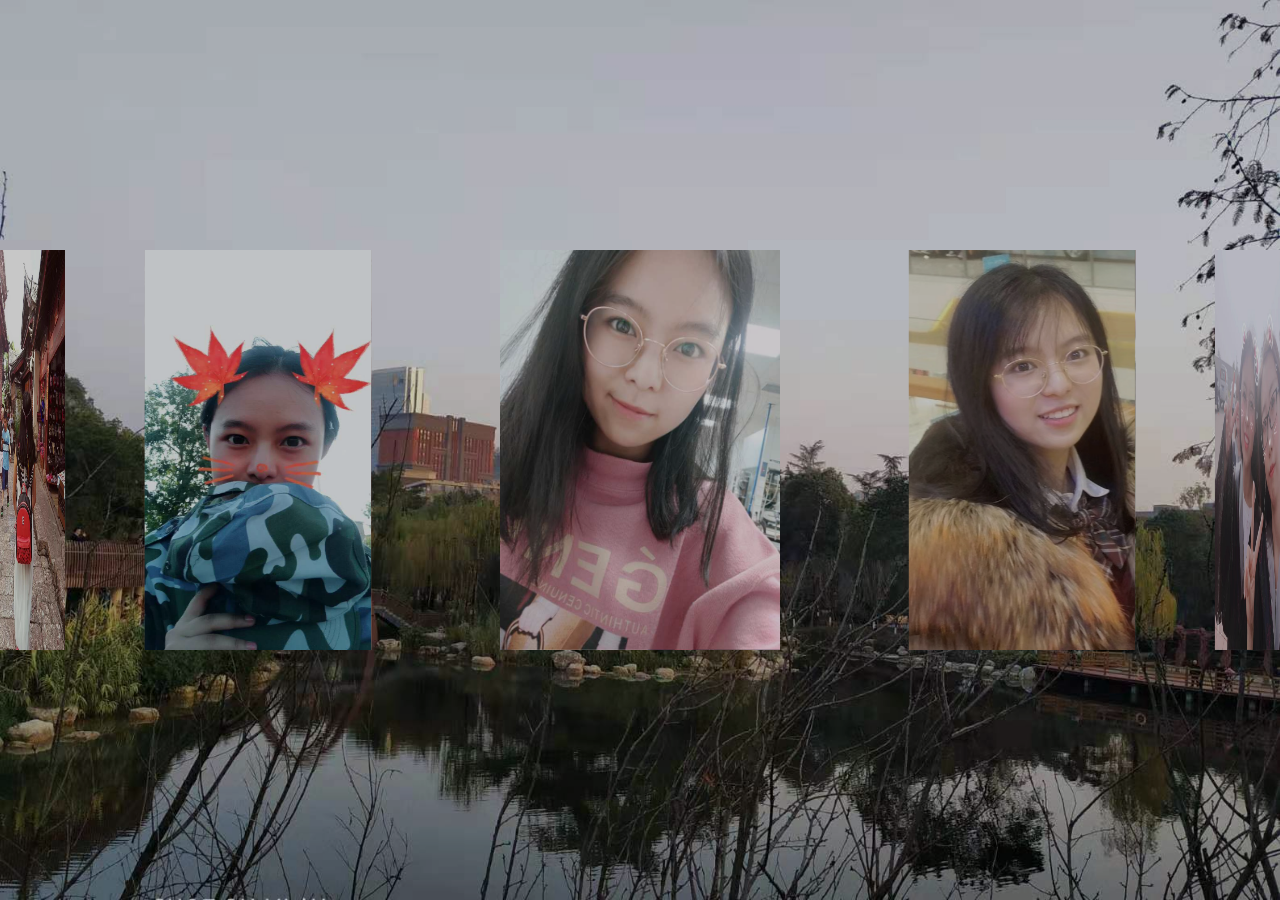
<file: hyz/index.html>
<!DOCTYPE html>
<html>
<head lang="en">
    <meta charset="UTF-8">
    <title>最漂亮可爱的小仙女</title>
    <style type="text/css">
        *{padding: 0;
        margin: 0;}
        body,html{height:100%;}
        body{background-image: url("images/beijing.jpg");background-size: 100% 100%;}
        #box{width: 280px;
            height: 400px;
            position: fixed;
            left: 0;
            right: 0;
            top:0;
            bottom: 0;
            margin: auto;
            transform-style: preserve-3d;
            transform: rotateX(0deg) rotateY(0deg);
            animation: go 45s linear infinite;
           }
        #box img{width: 280px;
                 height: 400px;
                 position: absolute;
                 left: 0;
                 top: 0;
        }
        #box img:nth-child(1){
            transform: rotateY(0deg) translateZ(650px);text-rendering: auto;}
        #box img:nth-child(2){
            transform: rotateY(36deg) translateZ(650px);text-rendering: auto;}
        #box img:nth-child(3){
            transform: rotateY(72deg) translateZ(650px);text-rendering: auto;}
        #box img:nth-child(4){
            transform: rotateY(108deg) translateZ(650px);text-rendering: auto;}
        #box img:nth-child(5){
            transform: rotateY(144deg) translateZ(650px);text-rendering: auto;}
        #box img:nth-child(6){
            transform: rotateY(180deg) translateZ(650px);text-rendering: auto;}
        #box img:nth-child(7){
            transform: rotateY(216deg) translateZ(650px);text-rendering: auto;}
        #box img:nth-child(8){
            transform: rotateY(252deg) translateZ(650px);text-rendering: auto;}
        #box img:nth-child(9){
            transform: rotateY(288deg) translateZ(650px);text-rendering: auto;}
        #box img:nth-child(10){
            transform: rotateY(324deg) translateZ(650px);text-rendering: auto;}
		@keyframes go {
		    0%{transform: rotateX(0deg) rotateY(0deg);}
		    25%{transform: rotateX(20deg) rotateY(180deg);}
		    50%{transform: rotateX(0deg) rotateY(360deg);}
		    75%{transform: rotateX(-20deg) rotateY(540deg);}
		    100%{transform: rotateX(0deg) rotateY(720deg);}
		
		}
    </style>
</head>
	<body>
		<div id="box">
		    <img src="images/1.jpg" alt="走遍万水千山，兜兜转转还是你。" title="爱你呢"/>
		    <img src="images/2.jpg" alt="三更梦醒，你是檐上落下的月。" title="爱你呢"/>
		    <img src="images/3.jpg" alt="倾一世繁华，寻一人为家。" title="爱你呢"/>
		    <img src="images/4.jpg" alt="走遍万水千山，兜兜转转还是你。" title="爱你呢"/>
		    <img src="images/5.jpg" alt="三更梦醒，你是檐上落下的月。" title="爱你呢"/>
		    <img src="images/6.jpg" alt="倾一世繁华，寻一人为家。" title="爱你呢"/>
		    <img src="images/7.jpg" alt="走遍万水千山，兜兜转转还是你。" title="爱你呢"/>
		    <img src="images/8.jpg" alt="三更梦醒，你是檐上落下的月。" title="爱你呢"/>
		    <img src="images/9.jpg" alt="倾一世繁华，寻一人为家。" title="爱你呢"/>
		    <img src="images/10.jpg" alt="走遍万水千山，兜兜转转还是你。" title="爱你呢"/>
		    <img src="images/11.jpg" alt="三更梦醒，你是檐上落下的月。" title="爱你呢"/>
		    
		</div>

        <div class="hovertree"></div>
<script type="text/javascript" src="js/jquery.min.js"></script>
<script type="text/javascript" src="js/jquery.fireworks.js"></script>
<script type="text/javascript">
    $('.hovertree').fireworks({
      sound: true, // sound effect
      opacity: 0.3, 
      width: '100%', 
      height: '100%' 
    });
</script>
	</body>
</html>
</file>
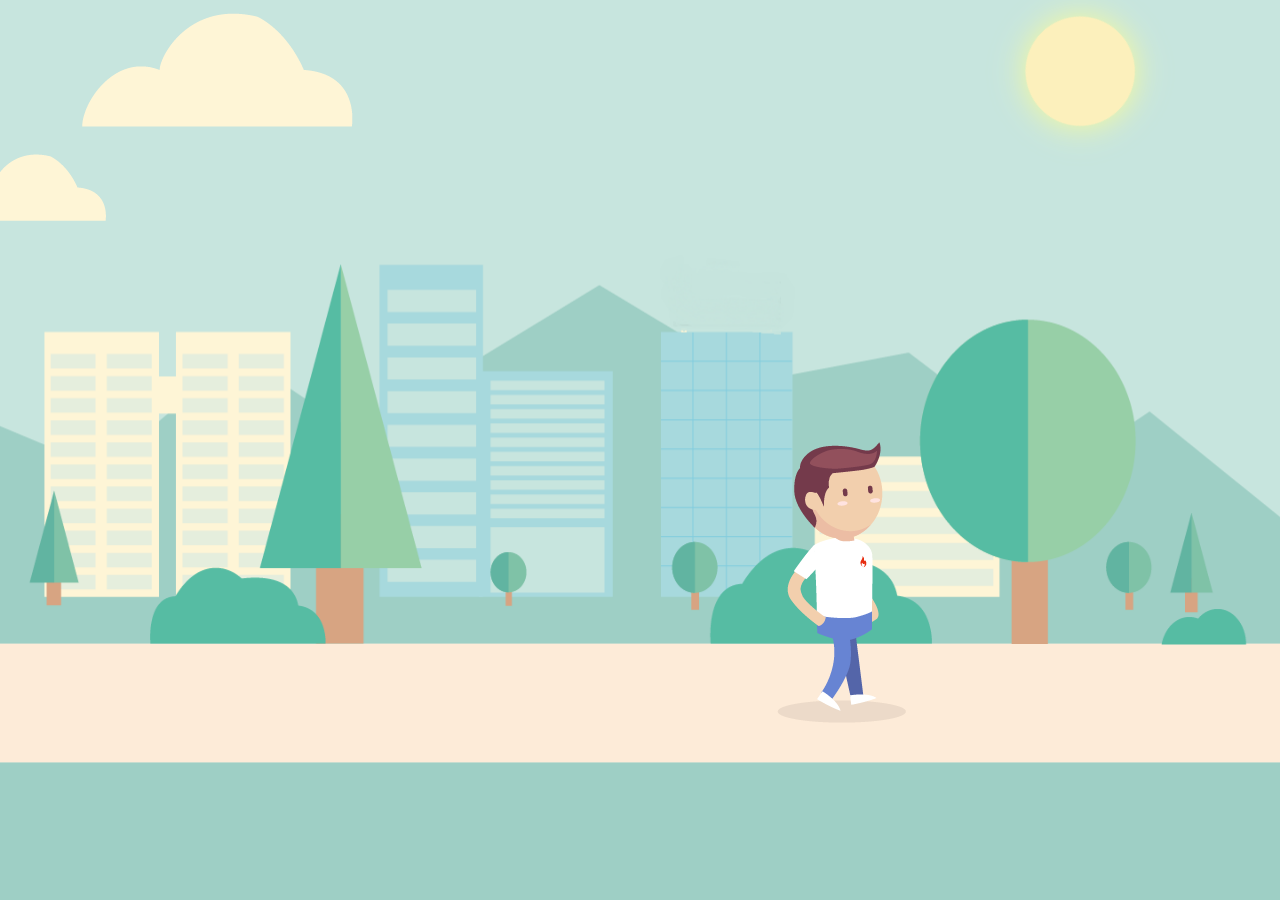
<file: qingrenjie/index.html>
<!DOCTYPE html>
<html>
<head>
<meta http-equiv="Content-type" content="text/html; charset=utf-8" />
<title>老婆我爱你</title>

<link rel='stylesheet' href='css/55c16d94000109f300000000.css' />
<link rel='stylesheet' href='css/55c16dab0001286100000000.css' />
<link rel='stylesheet' href='css/55c16dc00001fa1a00000000.css' />
<link rel='stylesheet' href='css/55c16dda0001113100000000.css' />

<script type="text/javascript" src="js/55ac9a860001a6c500000000.js"></script>
<script type="text/javascript" src="js/55ac9ea30001ace700000000.js"></script>
<script type="text/javascript" src="js/55c16c910001e21b00000000.js"></script>

</head>

<body>
<div id='content'>
    <ul class='content-wrap'>
        <!-- 第一副画面 -->
        <li>
            <!-- 背景图 -->
            <div class="a_background">
                <div class="a_background_top"></div>
                <div class="a_background_middle"></div>
                <div class="a_background_botton"></div>
            </div>
            <!-- 云 -->
            <div class="cloudArea">
                <div class="cloud cloud1"></div>
                <div class="cloud cloud2"></div>
            </div>
            <!-- 太阳 -->
            <div id="sun"></div>
        </li>
        <!-- 第二副画面 -->
        <li>
            <!-- 背景图 -->
            <div class="b_background"></div>
            <div class="b_background_preload"></div>
            <!-- 商店 -->
            <div class="shop">
                <div class="door">
                    <div class="door-left"></div>
                    <div class="door-right"></div>
                </div>
                <!-- 灯 -->
                <div class="lamp"></div>
            </div>
            <!-- 鸟 -->
            <div class="bird"></div>
        </li>
        <!-- 第三副画面 -->
        <li>
            <!-- 背景图 -->
            <div class="c_background">
                <div class="c_background_top"></div>
                <div class="c_background_middle"></div>
                <div class="c_background_botton"></div>
            </div>
            <!-- 小女孩 -->
            <div class="girl"></div>
            <div class="bridge-bottom">
                <div class="water">
                    <div id="water1" class="water_1"></div>
                    <div id="water2" class="water_2"></div>
                    <div id="water3" class="water_3"></div>
                    <div id="water4" class="water_4"></div>
                </div>
            </div>
            <!-- 星星 -->
            <ul class="stars">
                <li class="stars1"></li>
                <li class="stars2"></li>
                <li class="stars3"></li>
                <li class="stars4"></li>
                <li class="stars5"></li>
                <li class="stars6"></li>
            </ul>
            <!-- 慕课网logo图 -->
            <div class="logo">小宝贝儿，情人节快乐</div>
        </li>
    </ul>
    <!-- 雪花 -->
    <div id="snowflake"></div>
    <!-- 小男孩 -->
    <div id="boy" class="charector"></div>
</div>


</body>
</html>
</file>
<file: qingrenjie/css/55c16d94000109f300000000.css>
html, body, div, span, object, iframe, h1, h2, h3, h4, h5, h6, p, del, dfn, em, img, ins, kbd, q, samp, small, strong, b, i, dl, dt, dd, ol, ul, li, fieldset, form, label, table, tbody, tfoot, thead, tr, th, td, article, aside, footer, header, nav, section {
    margin: 0;
    padding: 0;
    border: 0;
    outline: 0;
    font-size: 100%;
    vertical-align: baseline;
    background: transparent
}

body {
    -webkit-text-size-adjust: none;
    font-family: sans-serif
}

h1 {
    font-size: 33px;
    margin: 50px 0 15px;
    text-align: center;
    color: #212121
}

h2 {
    font-size: 14px;
    font-weight: bold;
    color: #3c3c3c;
    margin: 20px 10px 10px
}

small {
    margin: 0 10px 30px;
    display: block;
    font-size: 12px
}

a {
    margin: 0 0 0 10px;
    font-size: 12px;
    color: #3c3c3c
}

img {
    border: 0
}

ol, ul, li {
    list-style-type: none
}

html, body {
    width: 100%;
    height: 100%;
    transform-style: preserve-3d;
    backface-visibility: hidden;
    perspective: 1000;
    -webkit-transform-style: preserve-3d;
    -webkit-backface-visibility: hidden;
    -webkit-perspective: 1000
}

#content {
    width: 100%;
    height: 100%;
    margin: 0 auto;
    overflow: hidden;
    position: absolute
}

.content-wrap {
    overflow: hidden;
    position: relative;
    width: 100%;
    height: 100%
}

.content-wrap > li {
    width: 100%;
    height: 100%;
    float: left;
    background-size: 100% 100%;
    overflow: hidden;
    position: relative
}

.charector {
    position: absolute;
    left: -6%;
    top: 55%;
    position: absolute;
    width: 100%;
    height: 100%;
    width: 151px;
    height: 291px;
    -webkit-transform: 'translateX(0px)';
    -webkit-backface-visibility: hidden;
    -webkit-perspective: 1000;
    background: url(../images/55ade248000198ae10550582.png) -0px -291px no-repeat
}

.slowWalk {
    -webkit-animation-name: person-slow;
    -webkit-animation-duration: 950ms;
    -webkit-animation-iteration-count: infinite;
    -webkit-animation-timing-function: steps(1, start);
    -moz-animation-name: person-slow;
    -moz-animation-duration: 950ms;
    -moz-animation-iteration-count: infinite;
    -moz-animation-timing-function: steps(1, start)
}

.slowFlolerWalk {
    -webkit-animation-name: person-floler-slow;
    -webkit-animation-duration: 950ms;
    -webkit-animation-iteration-count: infinite;
    -webkit-animation-timing-function: step-start;
    -moz-animation-name: person-floler-slow;
    -moz-animation-duration: 950ms;
    -moz-animation-iteration-count: infinite;
    -moz-animation-timing-function: step-start
}

.pauseWalk {
    -webkit-animation-play-state: paused
}

.boyOriginal {
    background-position: -150px -0px
}

@-webkit-keyframes person-slow {
    0% {
        background-position: -0px -291px
    }
    25% {
        background-position: -602px -0px
    }
    50% {
        background-position: -302px -291px
    }
    75% {
        background-position: -151px -291px
    }
    100% {
        background-position: -0px -291px
    }
}

@-moz-keyframes person-slow {
    0% {
        background-position: -0px -291px
    }
    25% {
        background-position: -602px -0px
    }
    50% {
        background-position: -302px -291px
    }
    75% {
        background-position: -151px -291px
    }
    100% {
        background-position: -0px -291px
    }
}

@-webkit-keyframes person-floler-slow {
    0% {
        background-position: -453px -0px
    }
    25% {
        background-position: -904px -0px
    }
    50% {
        background-position: -451px -0px
    }
    75% {
        background-position: -753px -0px
    }
    100% {
        background-position: -300px -0px
    }
}

@-moz-keyframes person-floler-slow {
    0% {
        background-position: -453px -0px
    }
    25% {
        background-position: -904px -0px
    }
    50% {
        background-position: -451px -0px
    }
    75% {
        background-position: -753px -0px
    }
    100% {
        background-position: -300px -0px
    }
}

.boy-rotate {
    -webkit-animation-name: boy-rotate;
    -webkit-animation-duration: 850ms;
    -webkit-animation-iteration-count: 1;
    -webkit-animation-timing-function: step-start;
    -webkit-animation-fill-mode: forwards;
    -moz-animation-name: boy-rotate;
    -moz-animation-duration: 850ms;
    -moz-animation-iteration-count: 1;
    -moz-animation-timing-function: step-start;
    -moz-animation-fill-mode: forwards
}

@-webkit-keyframes boy-rotate {
    0% {
        background-position: -603px -291px
    }
    16.7% {
        background-position: -150px -0px
    }
    33.4% {
        background-position: -453px -291px
    }
    50.1% {
        background-position: -0px -0px
    }
    66.8% {
        background-position: -903px -291px
    }
    83.5% {
        background-position: -753px -291px
    }
    100% {
        background-position: -603px -291px
    }
}

@-moz-keyframes boy-rotate {
    16.7% {
        background-position: -150px -0px
    }
    33.4% {
        background-position: -453px -291px
    }
    50.1% {
        background-position: -0px -0px
    }
    66.8% {
        background-position: -903px -291px
    }
    83.5% {
        background-position: -753px -291px
    }
    100% {
        background-position: -603px -291px
    }
}

.button {
    position: absolute;
    top: 82%
}

button {
    width: 80px;
    height: 50px
}
</file>
<file: qingrenjie/css/55c16dab0001286100000000.css>
.a_background {
    width: 100%;
    height: 100%;
    position: absolute
}

.a_background_top {
    width: 100%;
    height: 71.6%;
    background-image: url("../images/55addf6900019d8f14410645.png");
    background-size: 100% 100%
}

.a_background_middle {
    width: 100%;
    height: 13.1%;
    background-image: url("../images/55addf800001ff2e14410118.png");
    background-size: 100% 100%
}

.a_background_botton {
    width: 100%;
    height: 15.3%;
    background-image: url("../images/55addfcb000189b314410138.png");
    background-size: 100% 100%
}

.cloud {
    z-index: 2;
    position: absolute
}

.cloud1 {
    width: 100%;
    height: 30%;
    left: -5%;
    top: 15%;
    background: url("../images/55addfde0001aec501810101.png") no-repeat;
    -webkit-animation-name: smallCloud;
    -webkit-animation-duration: 30s;
    -webkit-animation-iteration: infinite;
    -moz-animation-name: smallCloud;
    -moz-animation-duration: 30s;
    -moz-animation-iteration: infinite
}

.cloud2 {
    width: 100%;
    height: 100%;
    right: -5%;
    background: url("../images/55addff500016df503010140.png") no-repeat;
    -webkit-animation-name: largeCloud;
    -webkit-animation-duration: 50s;
    -webkit-animation-iteration: infinite;
    -moz-animation-name: largeCloud;
    -moz-animation-duration: 50s;
    -moz-animation-iteration: infinite
}

@-webkit-keyframes smallCloud {
    0% {
        left: -5%
    }
    100% {
        left: 100%
    }
}

@-moz-keyframes smallCloud {
    0% {
        left: -5%
    }
    100% {
        left: 100%
    }
}

@-webkit-keyframes largeCloud {
    0% {
        right: -5%
    }
    100% {
        right: 100%
    }
}

@-moz-keyframes largeCloud {
    0% {
        right: -5%
    }
    100% {
        right: 100%
    }
}

#sun {
    background: url("../images/55ade004000106c202010201.png") no-repeat;
    position: absolute;
    z-index: 1;
    top: -30px;
    height: 201px;
    width: 201px;
    right: 100px;
    -webkit-transform: rotate(45deg);
    -webkit-animation-name: rotation;
    -webkit-animation-duration: 60s;
    -webkit-animation-iteration: 1;
    -webkit-animation-fill-mode: forwards;
    -moz-transform: rotate(45deg);
    -moz-animation-name: rotation;
    -moz-animation-duration: 60s;
    -moz-animation-iteration: 1;
    -moz-animation-fill-mode: forwards
}

@-webkit-keyframes rotation {
    0% {
        transform: translateX(0) translateY(0) rotate(45deg)
    }
    100% {
        transform: translateX(-2000px) translateY(400px) rotate(70deg)
    }
}

@-moz-keyframes rotation {
    0% {
        transform: translateX(0) translateY(0) rotate(45deg)
    }
    100% {
        transform: translateX(-2000px) translateY(400px) rotate(70deg)
    }
}
</file>
<file: qingrenjie/css/55c16dc00001fa1a00000000.css>
.layerB {
    position: relative
}

.b_background {
    width: 100%;
    height: 100%;
    background-image: url("../images/55ade06f00015a0d14410901.png");
    background-size: 100% 100%;
    position: absolute
}

.b_background_preload {
    background: url("../images/55ade0be0001a37914410901.png") no-repeat -9999px -9999px
}

.lamp-bright {
    background-image: url("../images/55ade0be0001a37914410901.png")
}

.shop {
    width: 39.5%;
    height: 35.5%;
    position: absolute;
    left: 29%;
    top: 36.5%
}

.door {
    position: absolute;
    width: 32%;
    height: 100%;
    top: 32%;
    height: 68%;
    overflow: hidden;
    left: 58.5%
}

.door-left, .door-right {
    width: 50%;
    height: 100%;
    position: absolute
}

.door-left {
    left: 0;
    background: url(../images/55ade1140001050d00910231.png);
    background-size: 100% 100%
}

.door-right {
    left: 50%;
    background: url(../images/55ade12100019f5b00910231.png);
    background-size: 100% 100%
}

.bird {
    min-width: 91px;
    min-height: 71px;
    top: 10%;
    position: absolute;
    z-index: 10;
    right: -91px;
    background: url(../images/55ade1700001b38302730071.png) -182px 0 no-repeat
}

.birdFly {
    -webkit-animation-name: bird-slow;
    -webkit-animation-duration: 400ms;
    -webkit-animation-timing-function: step-start;
    -webkit-animation-iteration-count: infinite;
    -moz-animation-name: bird-slow;
    -moz-animation-duration: 400ms;
    -moz-animation-timing-function: step-start;
    -moz-animation-iteration-count: infinite
}

@-webkit-keyframes bird-slow {
    0% {
        background-position: -182px 0
    }
    50% {
        background-position: 0 0
    }
    75% {
        background-position: -91px 0
    }
    100% {
        background-position: -182px 0
    }
}

@-moz-keyframes bird-slow {
    0% {
        background-position: -182px 0
    }
    50% {
        background-position: 0 0
    }
    75% {
        background-position: -91px 0
    }
    100% {
        background-position: -182px 0
    }
}
</file>
<file: qingrenjie/css/55c16dda0001113100000000.css>
.c_background {
    width: 100%;
    height: 100%;
    background-size: 100% 100%;
    position: absolute
}

.c_background_top {
    width: 100%;
    height: 71.6%;
    background-image: url("../images/55ade19b0001d92c14410645.png");
    background-size: 100% 100%
}

.c_background_middle {
    width: 100%;
    height: 13.1%;
    background-image: url("../images/55ade1b3000135c114410118.png");
    background-size: 100% 100%
}

.c_background_botton {
    width: 100%;
    height: 15.3%;
    background-image: url("../images/55ade1c30001db5d14410138.png");
    background-size: 100% 100%
}

#snowflake {
    width: 100%;
    height: 100%;
    position: absolute;
    top: 0;
    left: 0;
    overflow: hidden
}

.snowRoll {
    position: absolute;
    opacity: 0;
    -webkit-animation-name: mysnow;
    -webkit-animation-duration: 20s;
    -moz-animation-name: mysnow;
    -moz-animation-duration: 20s;
    height: 80px
}

@-webkit-keyframes mysnow {
    0% {
        bottom: 100%
    }
    50% {
        -webkit-transform: rotate(1080deg)
    }
    100% {
        -webkit-transform: rotate(0deg) translate3d(50px, 50px, 50px)
    }
}

@-moz-keyframes mysnow {
    0% {
        bottom: 100%
    }
    50% {
        -moz-transform: rotate(1080deg)
    }
    100% {
        -moz-transform: rotate(0deg) translate3d(50px, 50px, 50px)
    }
}

.girl {
    background: url(../images/55ade30d000100dc10570291.png) -755px -0px no-repeat;
    position: absolute;
    right: 40%;
    top: 37%;
    width: 151px;
    height: 291px
}

.girl-rotate {
    -webkit-animation-name: girl-rotate;
    -webkit-animation-duration: 850ms;
    -webkit-animation-iteration-count: 1;
    -webkit-animation-timing-function: step-start;
    -webkit-animation-fill-mode: forwards;
    -moz-animation-name: girl-rotate;
    -moz-animation-duration: 850ms;
    -moz-animation-iteration-count: 1;
    -moz-animation-timing-function: step-start;
    -moz-animation-fill-mode: forwards
}

@-webkit-keyframes girl-rotate {
    0% {
        background-position: -604px -0px
    }
    16.7% {
        background-position: -151px -0px
    }
    33.4% {
        background-position: -906px -0px
    }
    50.1% {
        background-position: -0px -0px
    }
    66.8% {
        background-position: -302px -0px
    }
    83.5% {
        background-position: -453px -0px
    }
    100% {
        background-position: -604px -0px
    }
}

@-moz-keyframes girl-rotate {
    16.7% {
        background-position: -151px -0px
    }
    33.4% {
        background-position: -906px -0px
    }
    50.1% {
        background-position: -0px -0px
    }
    66.8% {
        background-position: -302px -0px
    }
    83.5% {
        background-position: -453px -0px
    }
    100% {
        background-position: -604px -0px
    }
}

.bridge-bottom {
    position: absolute;
    width: 41%;
    height: 24%;
    left: 29.5%;
    top: 76%;
    overflow: hidden
}

.water {
    width: 100%;
    height: 100%
}

.water_1, .water_2, .water_3, .water_4 {
    width: 100%;
    position: absolute;
    height: 50%;
    -webkit-animation-name: shake;
    -webkit-animation-duration: 40s;
    -webkit-animation-direction: alternate;
    -webkit-anination-timing-function: linear;
    -webkit-animation-iteration-count: infinite;
    -moz-animation-name: shake;
    -moz-animation-duration: 40s;
    -moz-animation-direction: alternate;
    -moz-anination-timing-function: linear;
    -moz-animation-iteration-count: infinite
}

.water_1 {
    width: 131px;
    height: 15px;
    top: 13%;
    left: 35%;
    background: url(../images/55ade1e000010f2908540027.png) -261px -0px no-repeat
}

.water_2 {
    width: 161px;
    height: 9px;
    top: 25%;
    left: 45%;
    background: url(../images/55ade1e000010f2908540027.png) -693px -0px no-repeat;
    -webkit-animation-delay: 2s;
    -moz-animation-delay: 2s
}

.water_3 {
    width: 261px;
    height: 29px;
    top: 50%;
    left: 15%;
    background: url(../images/55ade1e000010f2908540027.png) -0px -0px no-repeat;
    -webkit-animation-delay: 1s;
    -moz-animation-delay: 1s
}

.water_4 {
    width: 301px;
    height: 12px;
    top: 70%;
    left: 30%;
    background: url(../images/55ade1e000010f2908540027.png) -392px -0px no-repeat;
    -webkit-animation-delay: 3s;
    -moz-animation-delay: 3s
}

@-webkit-keyframes shake {
    0%, 100% {
        -webkit-transform: translate3d(0, 0, 0)
    }
    10%, 30%, 50%, 70%, 90% {
        -webkit-transform: translate3d(-30px, 0px, 0)
    }
    20%, 40%, 60%, 80% {
        -webkit-transform: translate3d(30px, 0px, 0)
    }
}

@-moz-keyframes shake {
    0%, 100% {
        -moz-transform: translate3d(0, 0, 0)
    }
    10%, 30%, 50%, 70%, 90% {
        -moz-transform: translate3d(-30px, 0px, 0)
    }
    20%, 40%, 60%, 80% {
        -moz-transform: translate3d(30px, 0px, 0)
    }
}

.stars {
    width: 100%;
    height: 100%;
    position: absolute
}

.stars > li {
    position: absolute;
    width: 30px;
    height: 31px;
    background-image: url("../images/55ade1fe00016b8900300031.png");
    -webkit-animation-name: flash;
    -webkit-animation-timing-function: ease-in-out;
    -webkit-animation-iteration-count: infinite;
    -webkit-animation-direction: alternate;
    -moz-animation-name: flash;
    -moz-animation-timing-function: ease-in-out;
    -moz-animation-iteration-count: infinite;
    -moz-animation-direction: alternate
}

.stars1 {
    top: 20%;
    left: 30%;
    -webkit-animation-duration: 5s;
    -moz-animation-duration: 5s
}

.stars2 {
    top: 15%;
    left: 20%;
    -webkit-animation-duration: 20s;
    -moz-animation-duration: 20s
}

.stars3 {
    top: 25%;
    left: 85%;
    -webkit-animation-duration: 15s;
    -moz-animation-duration: 15s
}

.stars4 {
    top: 30%;
    left: 70%;
    -webkit-animation-duration: 25s;
    -moz-animation-duration: 25s
}

.stars5 {
    top: 25%;
    left: 20%;
    -webkit-animation-duration: 30s;
    -moz-animation-duration: 30s
}

.stars6 {
    top: 10%;
    left: 65%;
    -webkit-animation-duration: 10s;
    -moz-animation-duration: 10s
}

@-webkit-keyframes flash {
    0%, 50%, 100% {
        opacity: 1
    }
    25%, 75% {
        opacity: 0
    }
}

@-moz-keyframes flash {
    0%, 50%, 100% {
        opacity: 1
    }
    25%, 75% {
        opacity: 0
    }
}

.logo {
    width: 385px;
    height: 81px;
    /*background-image: url(../images/55ade2110001708401850081.png);*/
    font-family:微软雅黑;
    color: white;
    font-size: 30px;
    z-index: 999999;
    position: absolute;
    left: 47%;
    margin-left: -92.5px;
    top: 30px;
    display: none
}

.logolightSpeedIn {
    display: block;
    -webkit-animation-name: lightSpeedIn;
    -webkit-animation-timing-function: ease-out;
    -webkit-animation-duration: 1s;
    -moz-animation-name: lightSpeedIn;
    -moz-animation-timing-function: ease-out;
    -moz-animation-duration: 1s
}

@-webkit-keyframes lightSpeedIn {
    0% {
        -webkit-transform: translate3d(100%, 0, 0) skewX(-30deg);
        opacity: 0
    }
    60% {
        -webkit-transform: skewX(20deg);
        opacity: 1
    }
    80% {
        -webkit-transform: skewX(-5deg);
        opacity: 1
    }
    100% {
        -webkit-transform: none;
        opacity: 1
    }
}

@-moz-keyframes lightSpeedIn {
    0% {
        -moz-transform: translate3d(100%, 0, 0) skewX(-30deg);
        opacity: 0
    }
    60% {
        -moz-transform: skewX(20deg);
        opacity: 1
    }
    80% {
        -moz-transform: skewX(-5deg);
        opacity: 1
    }
    100% {
        -moz-transform: none;
        opacity: 1
    }
}

.logoshake {
    -webkit-animation-name: logoshake;
    -webkit-animation-duration: .5s;
    -moz-animation-name: logoshake;
    -moz-animation-duration: .5s
}

@-webkit-keyframes logoshake {
    0%, 100% {
        -webkit-transform: translate3d(0, 0, 0)
    }
    10%, 30%, 50%, 70%, 90% {
        -webkit-transform: translate3d(-5px, 0, 0)
    }
    20%, 40%, 60%, 80% {
        -webkit-transform: translate3d(10px, 0, 0)
    }
}

@-moz-keyframes logoshake {
    0%, 100% {
        -moz-transform: translate3d(0, 0, 0)
    }
    10%, 30%, 50%, 70%, 90% {
        -moz-transform: translate3d(-5px, 0, 0)
    }
    20%, 40%, 60%, 80% {
        -moz-transform: translate3d(10px, 0, 0)
    }
}
</file>
